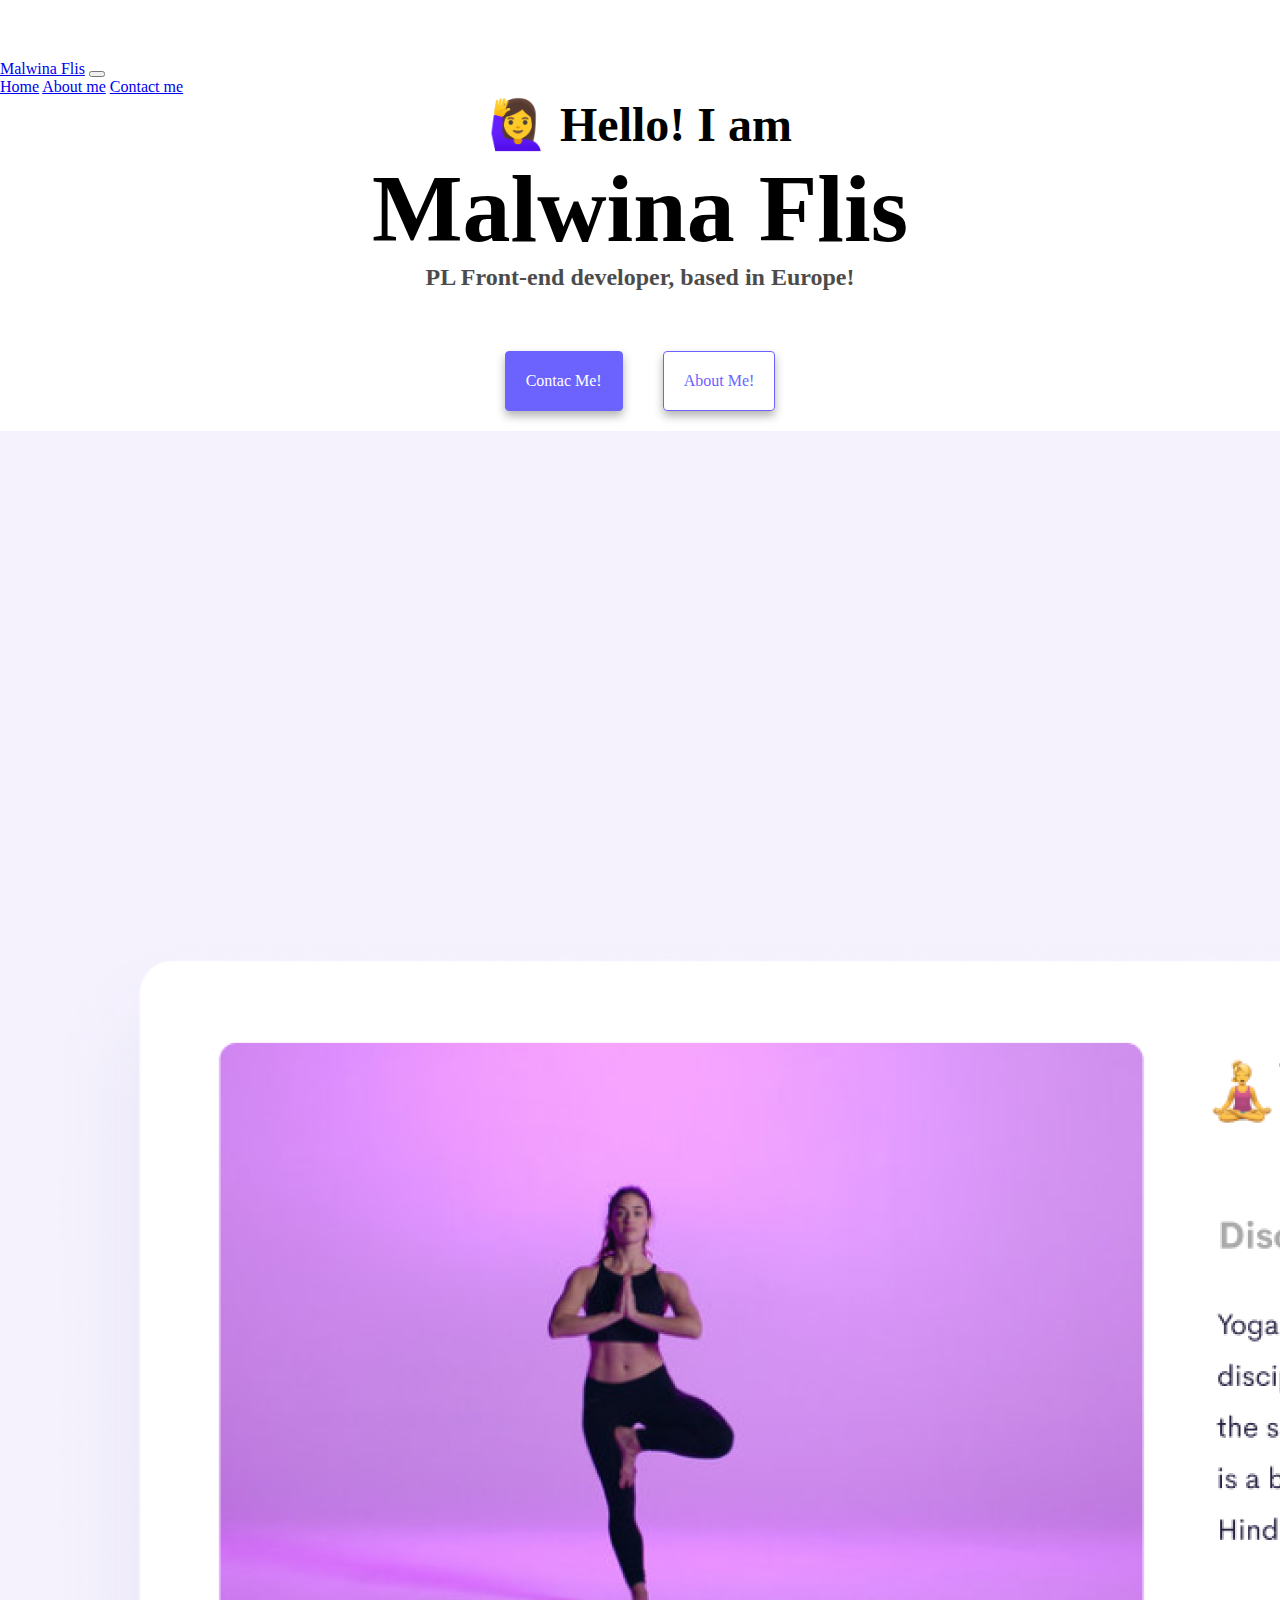
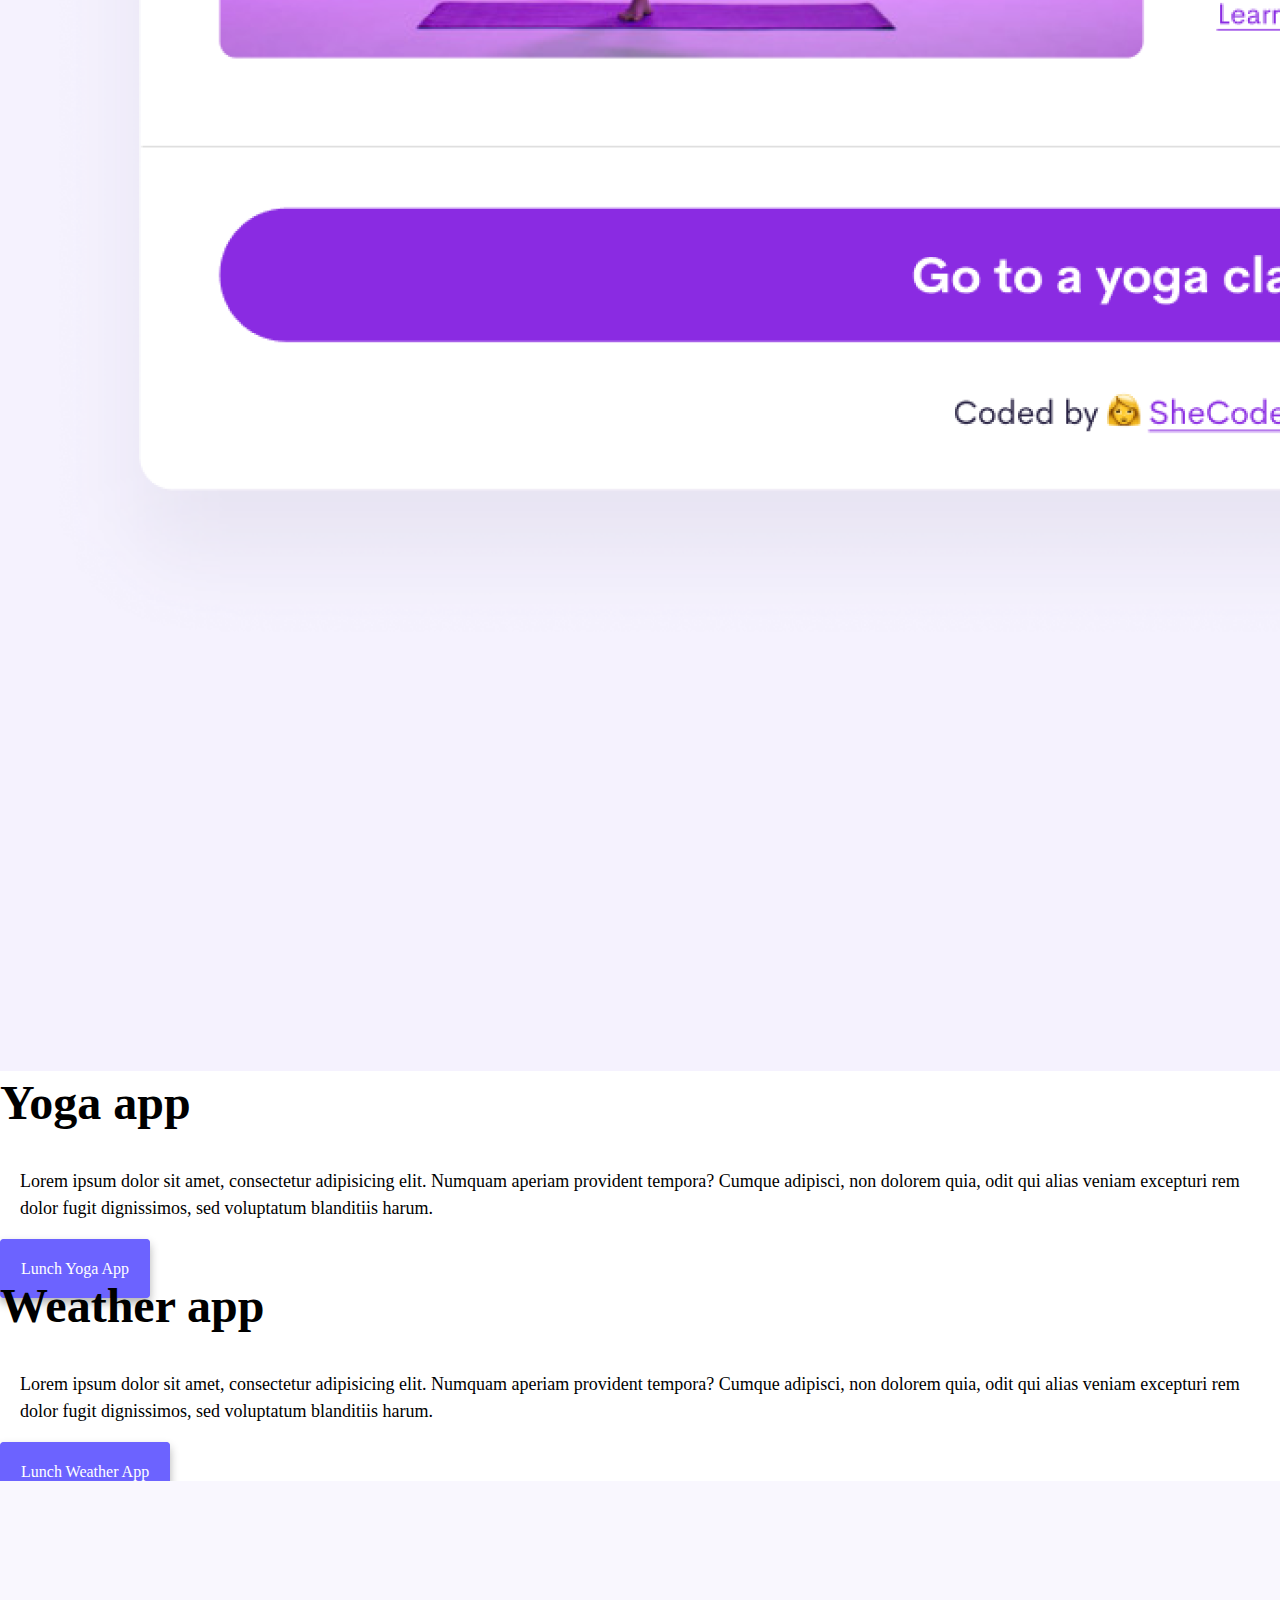
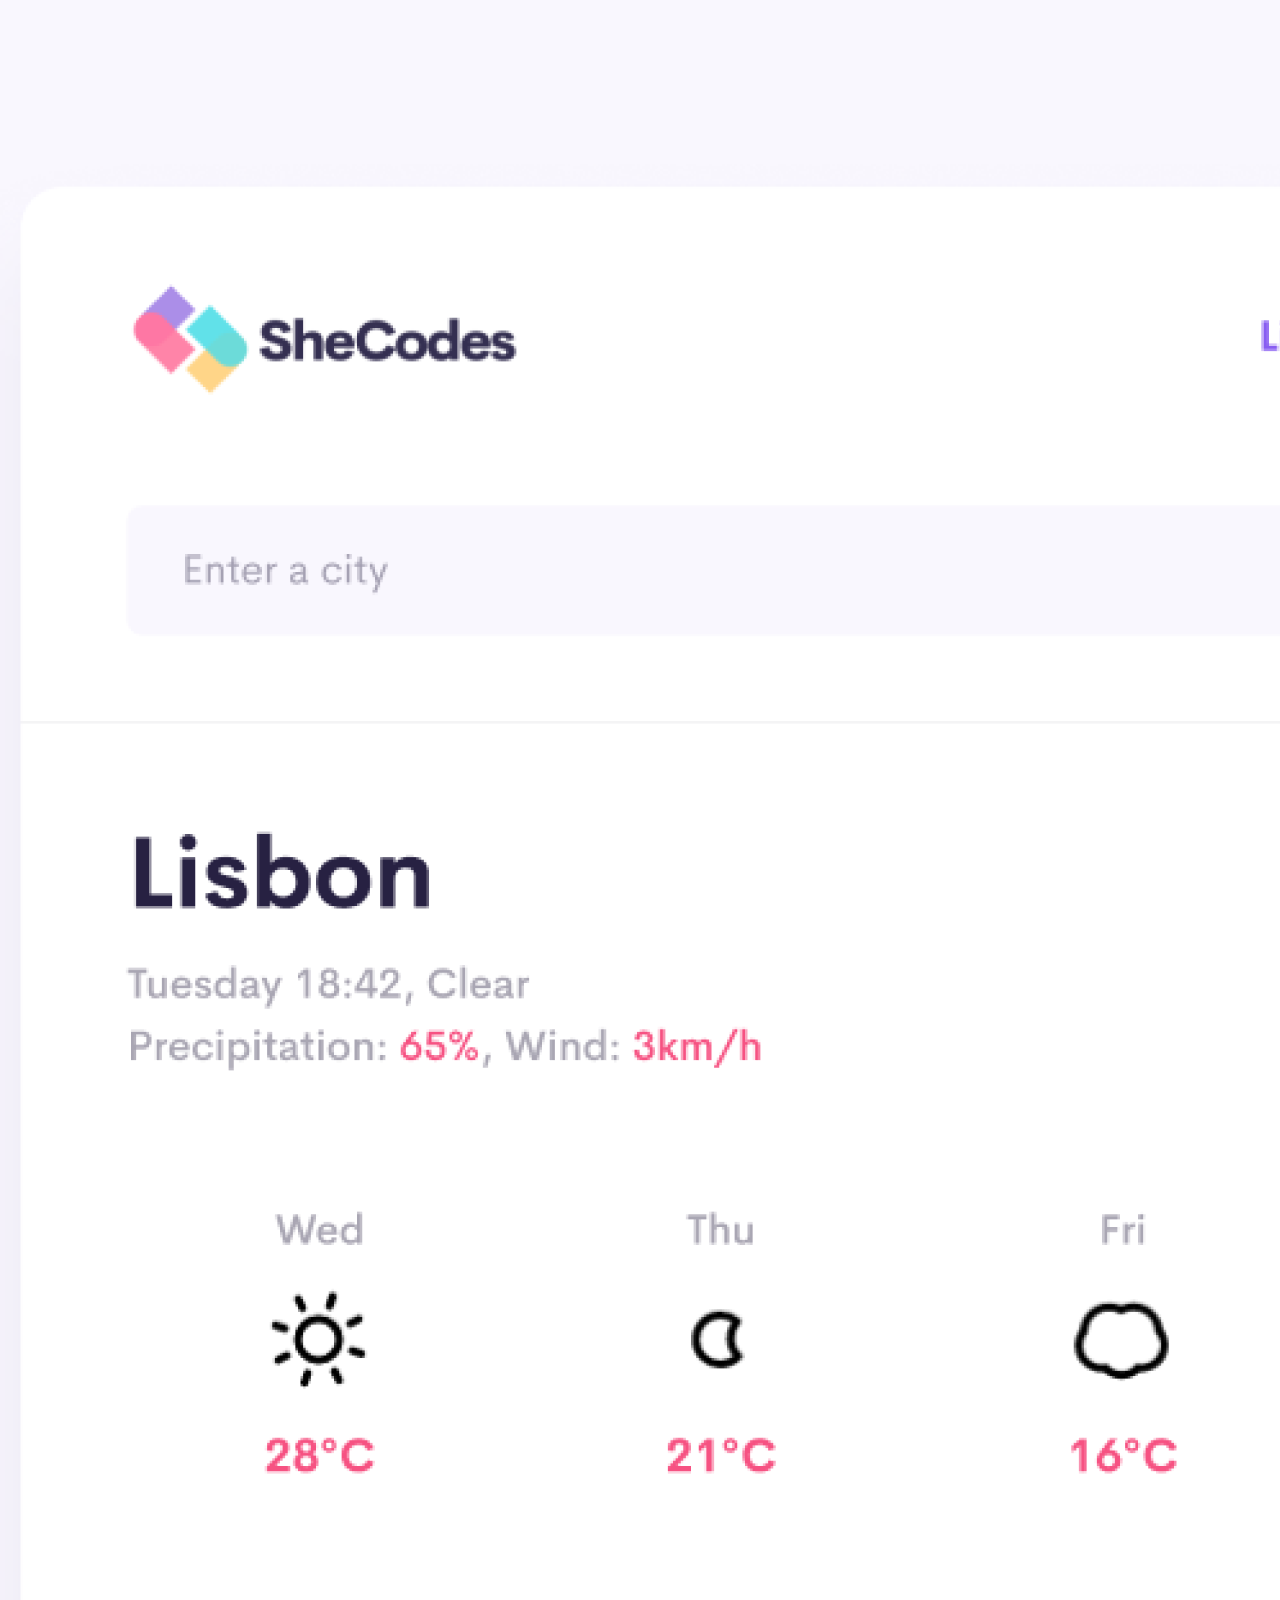
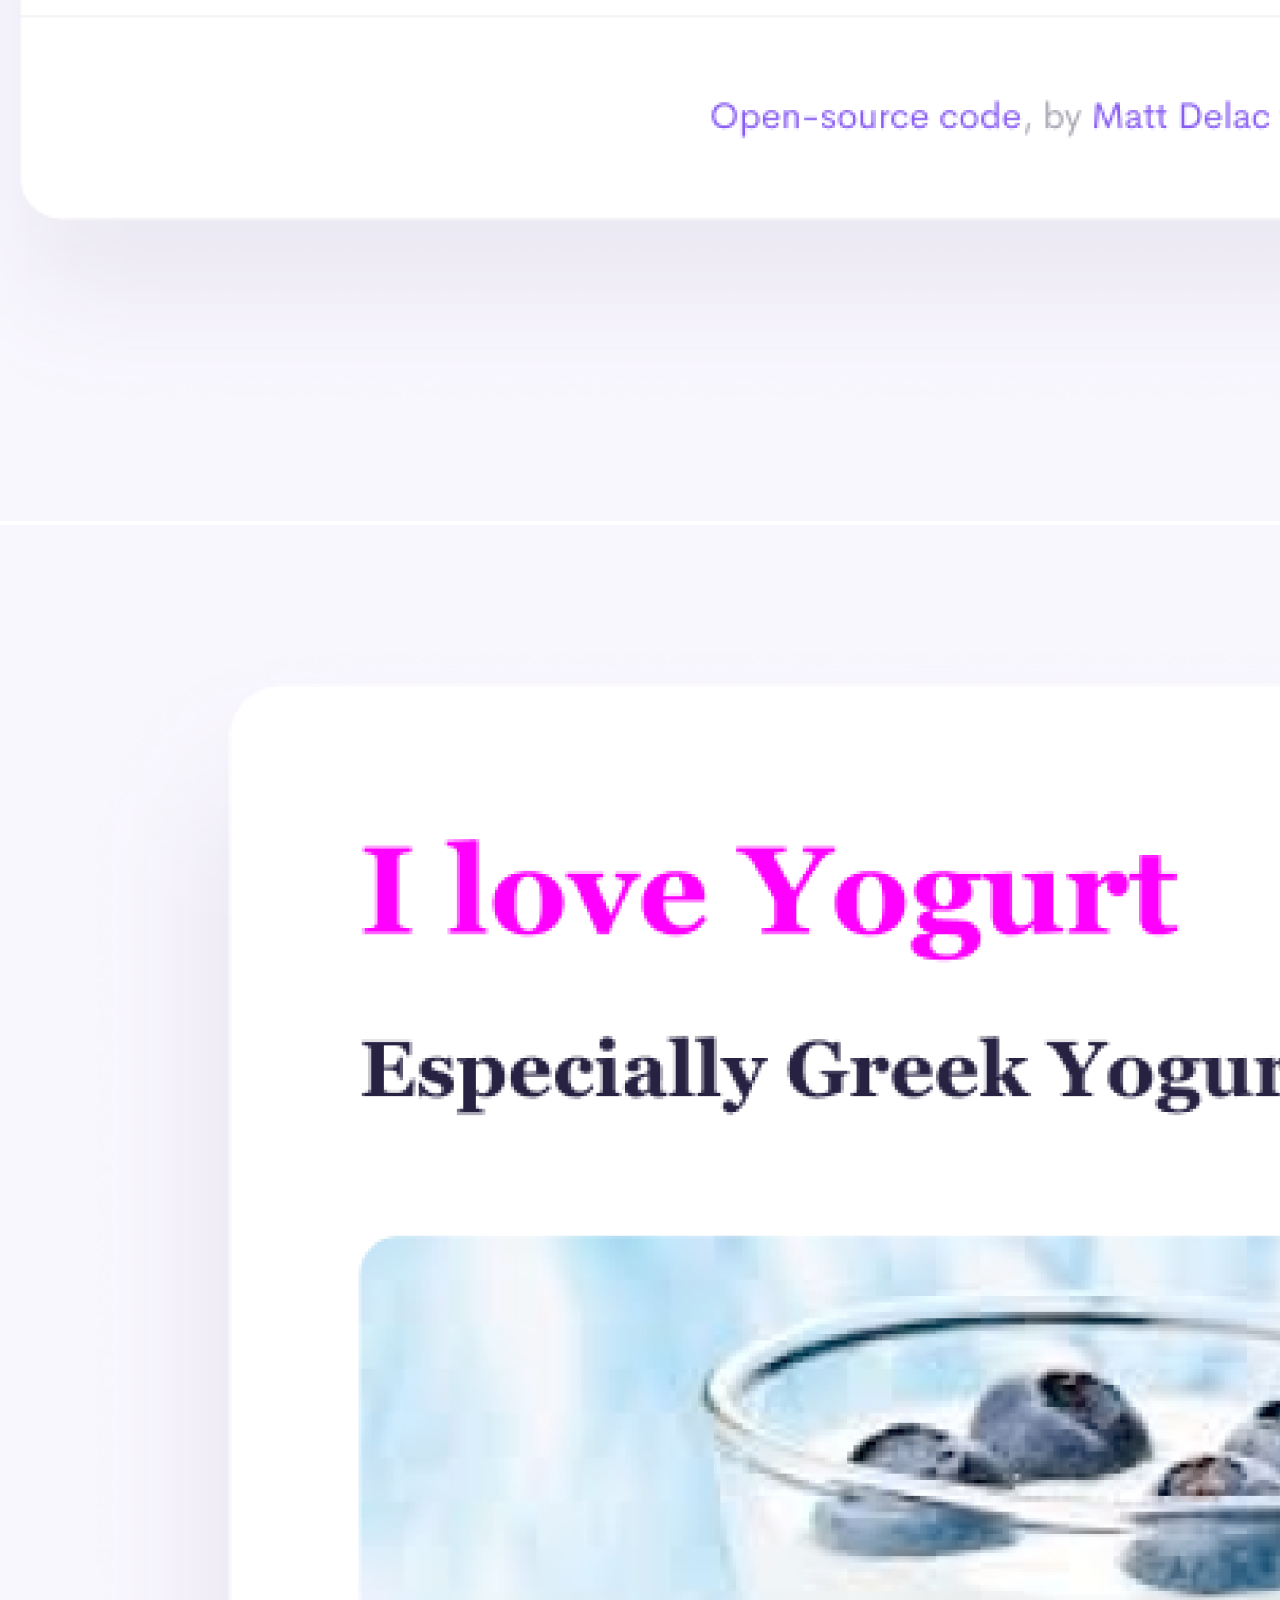
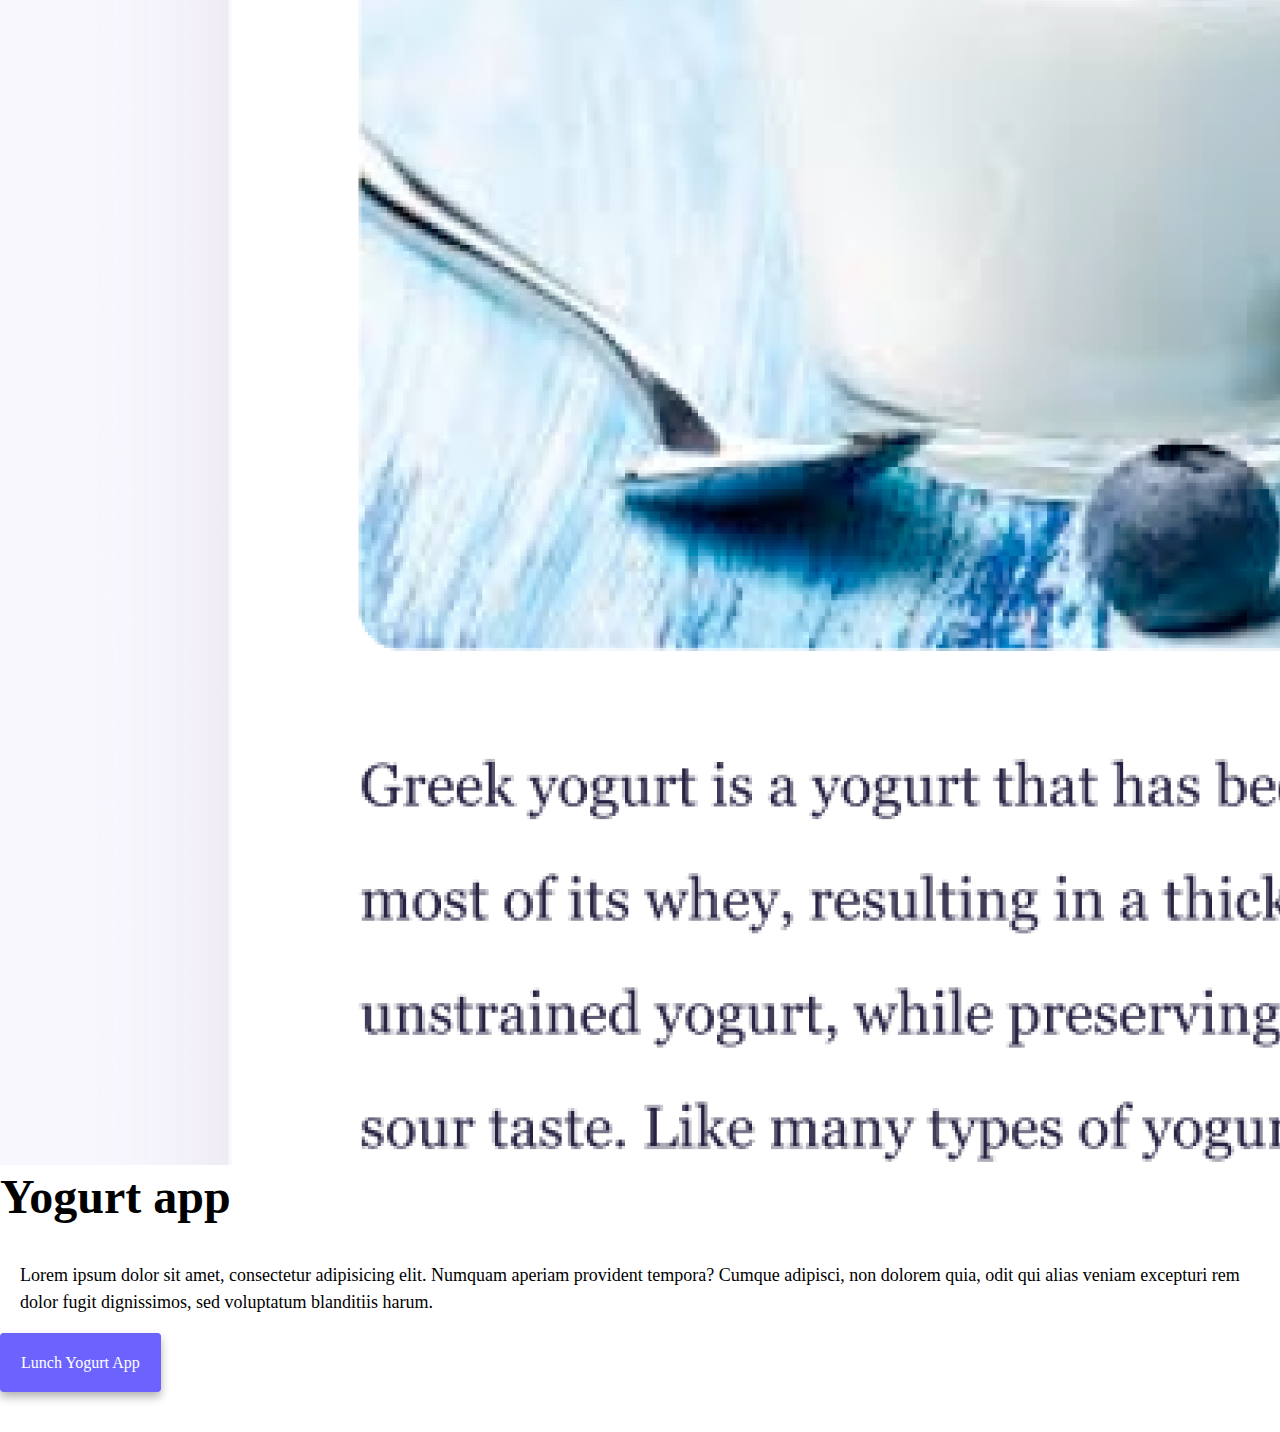
<file: index.html>
<!DOCTYPE html>
<html lang="en">
  <head>
    <meta charset="UTF-8" />
    <meta http-equiv="X-UA-Compatible" content="IE=edge" />
    <meta name="viewport" content="width=device-width, initial-scale=1.0" />
    <meta name="decsription" content="Page about front-end developer and contact" />
    <link rel="stylesheet" href="src/style.css" />
    <link
      href="https://cdn.jsdelivr.net/npm/bootstrap@5.2.0/dist/css/bootstrap.min.css"
      rel="stylesheet"
      integrity="sha384-gH2yIJqKdNHPEq0n4Mqa/HGKIhSkIHeL5AyhkYV8i59U5AR6csBvApHHNl/vI1Bx"
      crossorigin="anonymous"
    />
    <script
      src="https://cdn.jsdelivr.net/npm/bootstrap@5.2.0/dist/js/bootstrap.bundle.min.js"
      integrity="sha384-A3rJD856KowSb7dwlZdYEkO39Gagi7vIsF0jrRAoQmDKKtQBHUuLZ9AsSv4jD4Xa"
      crossorigin="anonymous"
    ></script>
    <title>Front-end dev - Malwina Flis</title>
    </style>
  </head>
  <body>
    <nav class="navbar navbar-expand-lg bg-light fixed-top">
      <div class="container-fluid">
        <a class="navbar-brand ps-5" href="index.html" title="Navigation Bar">Malwina Flis</a>
        <button
          class="navbar-toggler"
          type="button"
          data-bs-toggle="collapse"
          data-bs-target="#navbarNavAltMarkup"
          aria-controls="navbarNavAltMarkup"
          aria-expanded="false"
          aria-label="Toggle navigation"
        >
          <span class="navbar-toggler-icon"></span>
        </button>
        <div class="collapse navbar-collapse" id="navbarNavAltMarkup">
          <div class="navbar-nav">
            <a class="nav-link" href="index.html" title="Homepage">Home</a>
            <a class="nav-link" href="about.html" title="About me">About me</a>
            <a class="nav-link" href="about.html#contact-me" title="Contact me">Contact me</a>
          </div>
        </div>
      </div>
    </nav>
    <h2 class="pt-5 pb-3 mt-5">🙋‍♀️ Hello! I am</h2>
    <h1>Malwina Flis</h1>
    <h3>PL Front-end developer, based in Europe!</h3>
    <div class="nav-links">
      <a href="about.html#contact-me" class="contact-me" title="Contact me">Contac Me!</a>
      <a href="about.html" class="about-me" title="About me">About Me!</a>
    </div>

    <div class="container">
      <div class="row mt-5">
        <div class="col-md-6">
          <img src="img/yoga.png" class="img-fluid rounded d-none d-md-block" alt="Women doing yoga"/>
        </div>
        <div class="col-md-6">
          <h2 class="ms-3 title-app">Yoga app</h2>
          <p class="desc">
            Lorem ipsum dolor sit amet, consectetur adipisicing elit. Numquam
            aperiam provident tempora? Cumque adipisci, non dolorem quia, odit
            qui alias veniam excepturi rem dolor fugit dignissimos, sed
            voluptatum blanditiis harum.
          </p>
          <div class="mt-5 mb-5"><a href="#" class="button-link ms-3" title="Yoga App">Lunch Yoga App</a></div>
        </div>
      </div>

  <div class="row mt-5">
        <div class="col-md-6">
          <h2 class="ms-3 title-app">Weather app</h2>
          <p class="desc">
            Lorem ipsum dolor sit amet, consectetur adipisicing elit. Numquam
            aperiam provident tempora? Cumque adipisci, non dolorem quia, odit
            qui alias veniam excepturi rem dolor fugit dignissimos, sed
            voluptatum blanditiis harum.
          </p>
          <div class="mt-5 mb-5"><a href="#" class="button-link ms-3" title="Weather App">Lunch Weather App</a></div>
        </div>
        <div class="col-md-6">
          <img src="img/weather.png" class="img-fluid rounded d-none d-md-block" alt="Weather App Screen"/>
        </div>

      </div>  <div class="row mt-5">
        <div class="col-md-6">
          <img src="img/yogurt.png" class="img-fluid rounded mb-5 d-none d-md-block" alt="Greek Yogurt"/>
        </div>
        <div class="col-md-6">
          <h2 class="ms-3 title-app">Yogurt app</h2>
          <p class="desc">
            Lorem ipsum dolor sit amet, consectetur adipisicing elit. Numquam
            aperiam provident tempora? Cumque adipisci, non dolorem quia, odit
            qui alias veniam excepturi rem dolor fugit dignissimos, sed
            voluptatum blanditiis harum.
          </p>
          <div class="mt-5 mb-5"><a href="#" class="button-link ms-3" title="Yogurt App">Lunch Yogurt App</a></div>
        </div>
      </div>
  </body>
</html>
</file>
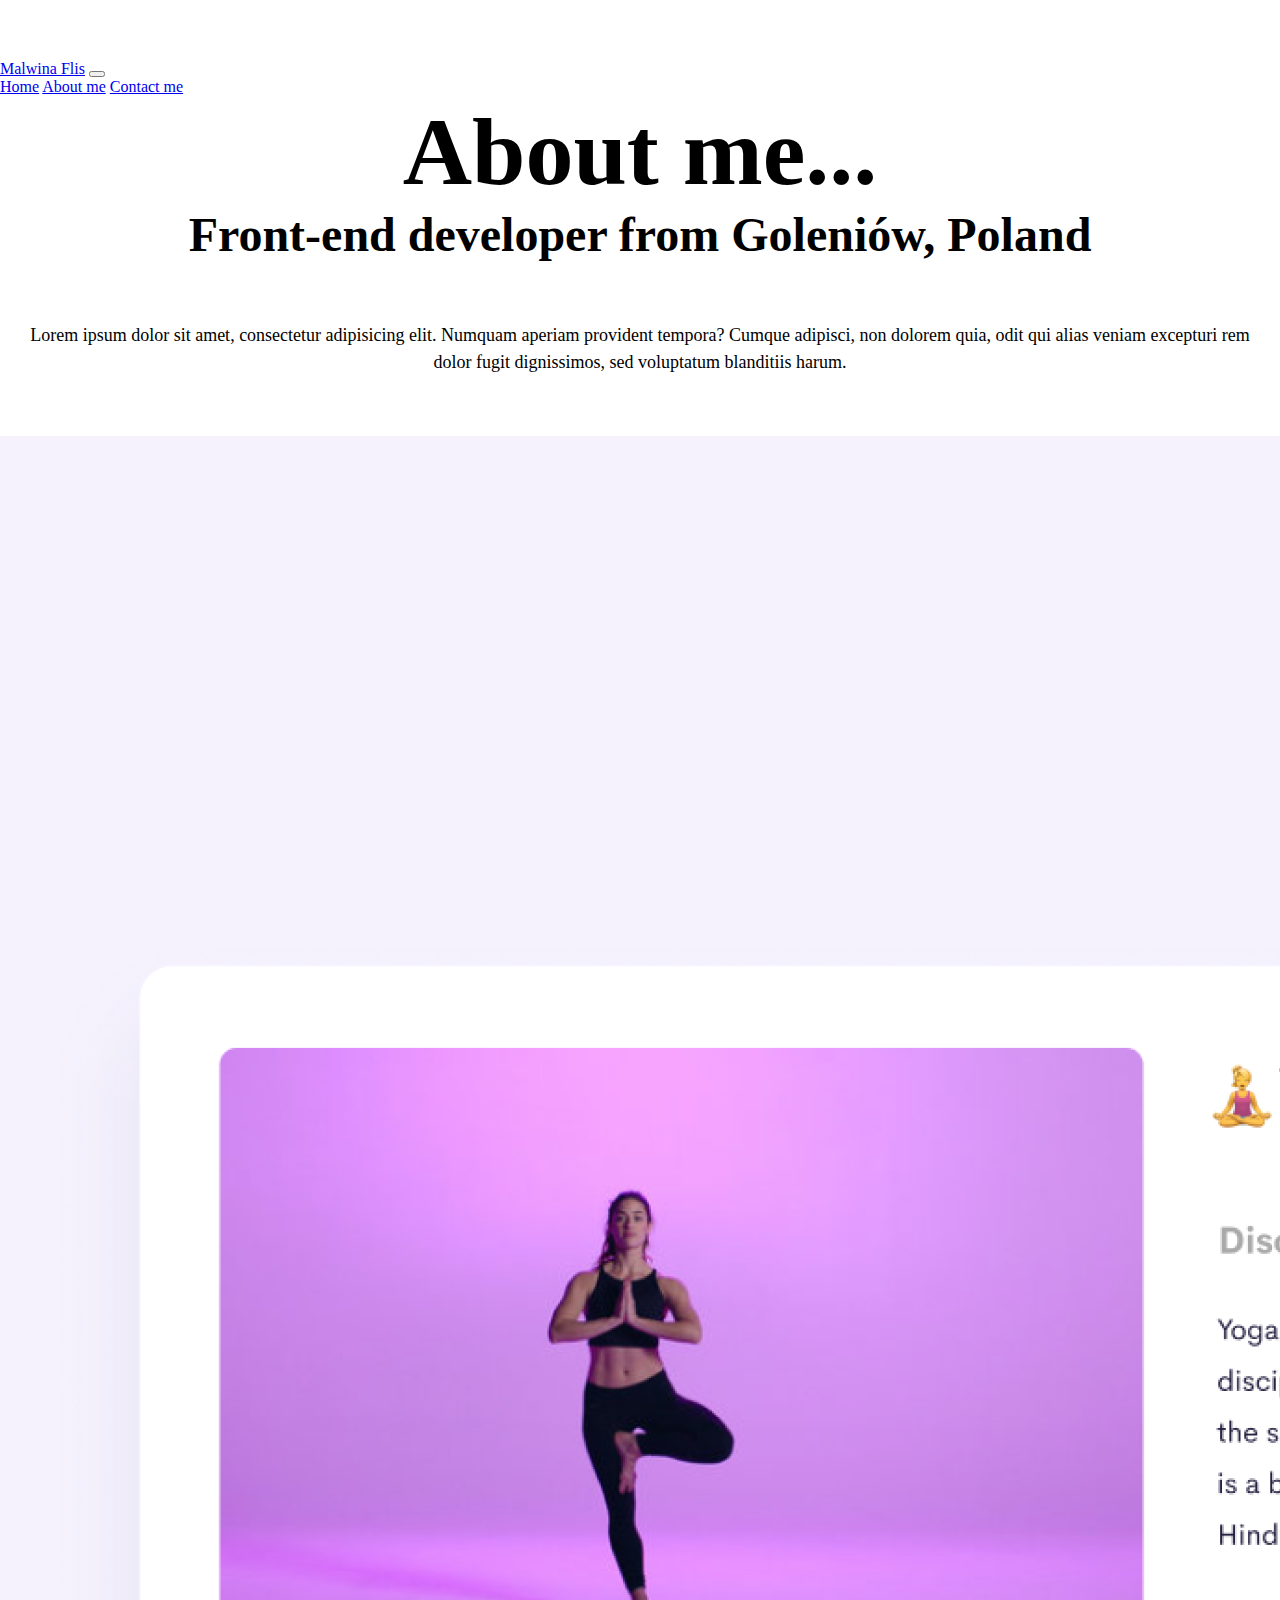
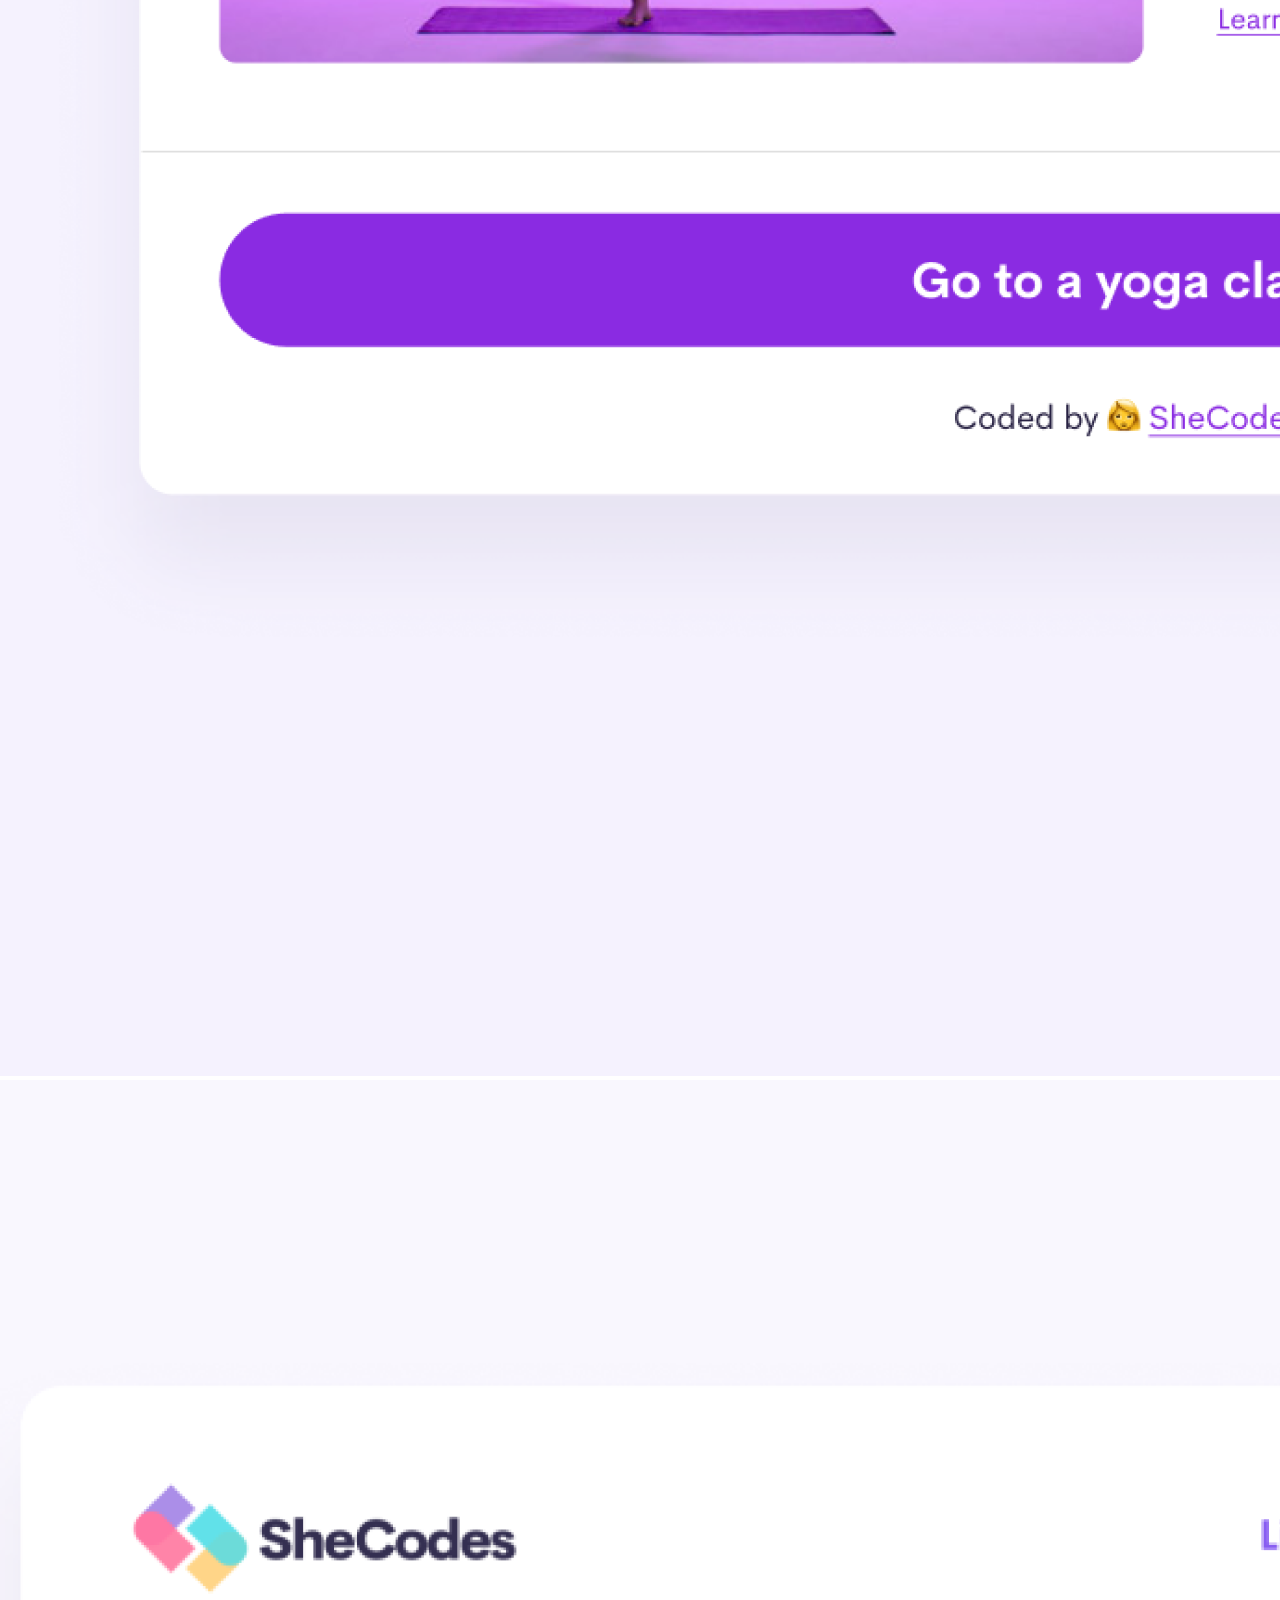
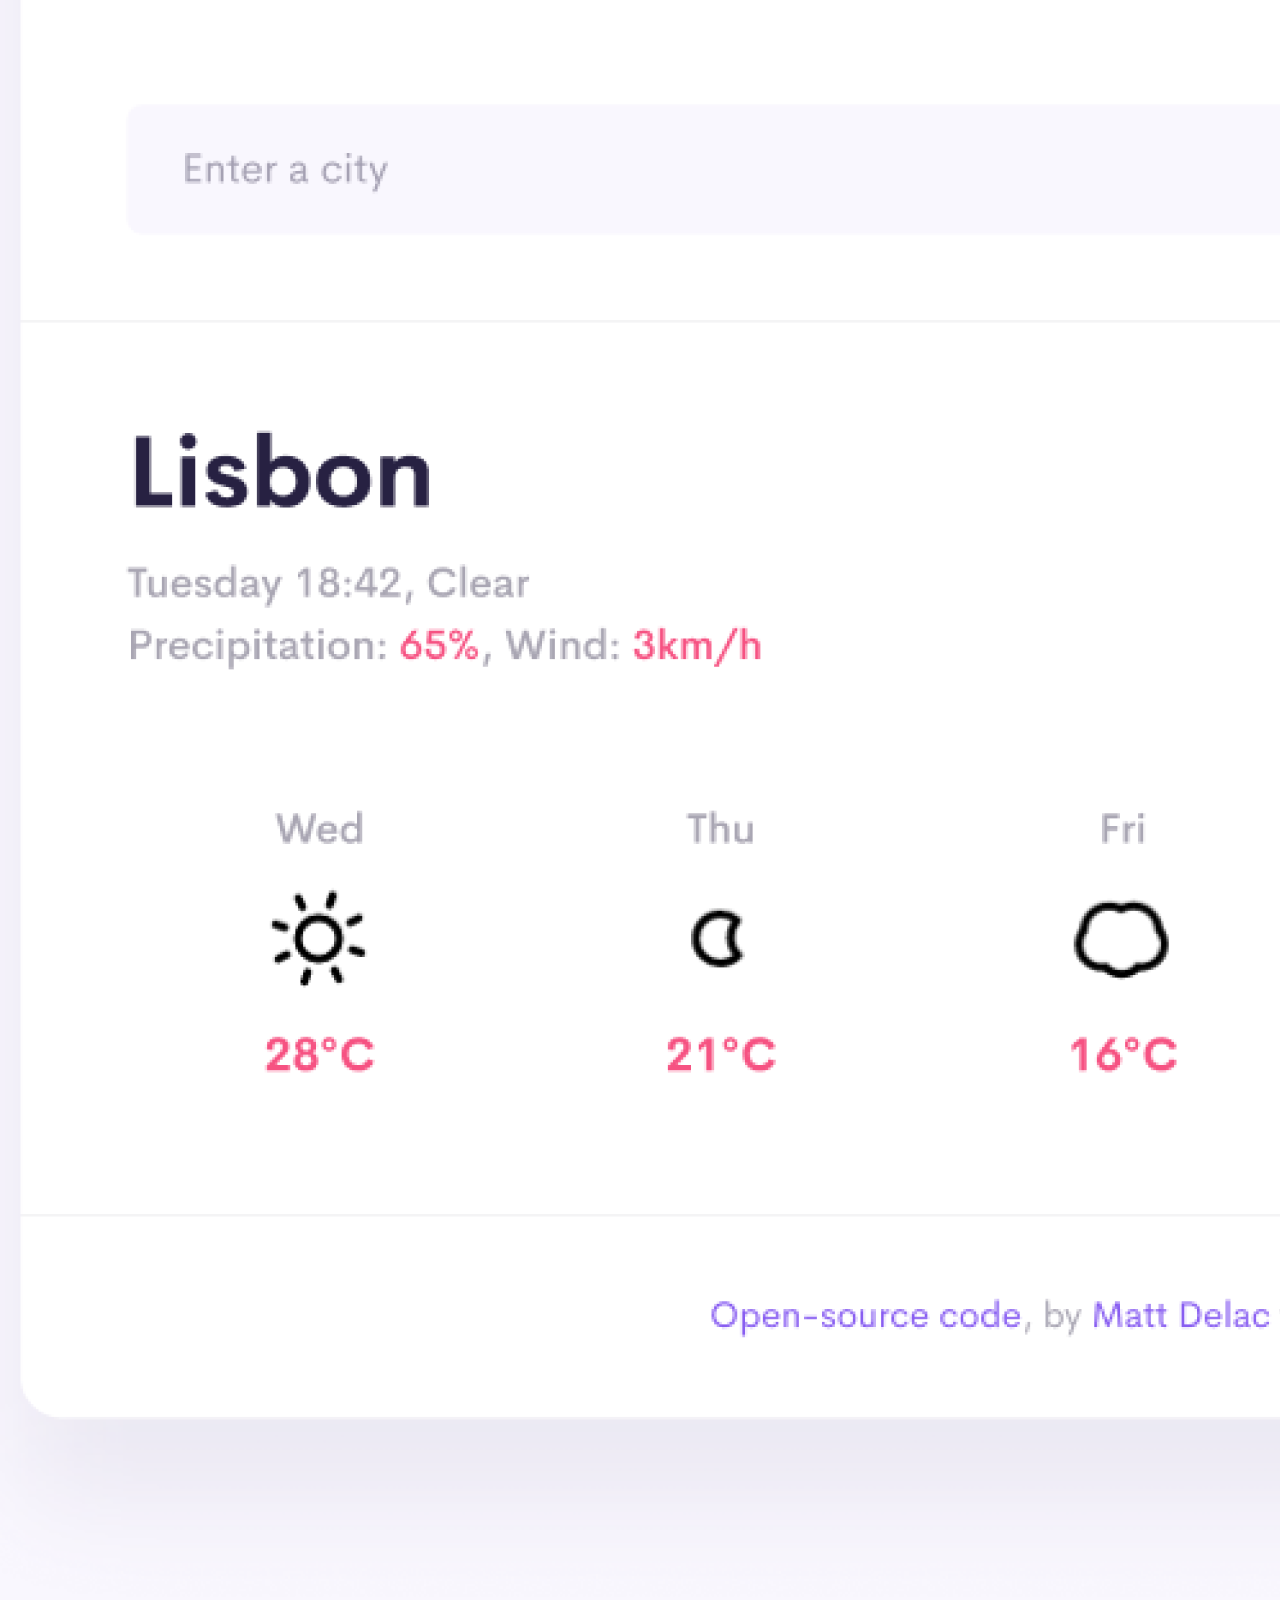
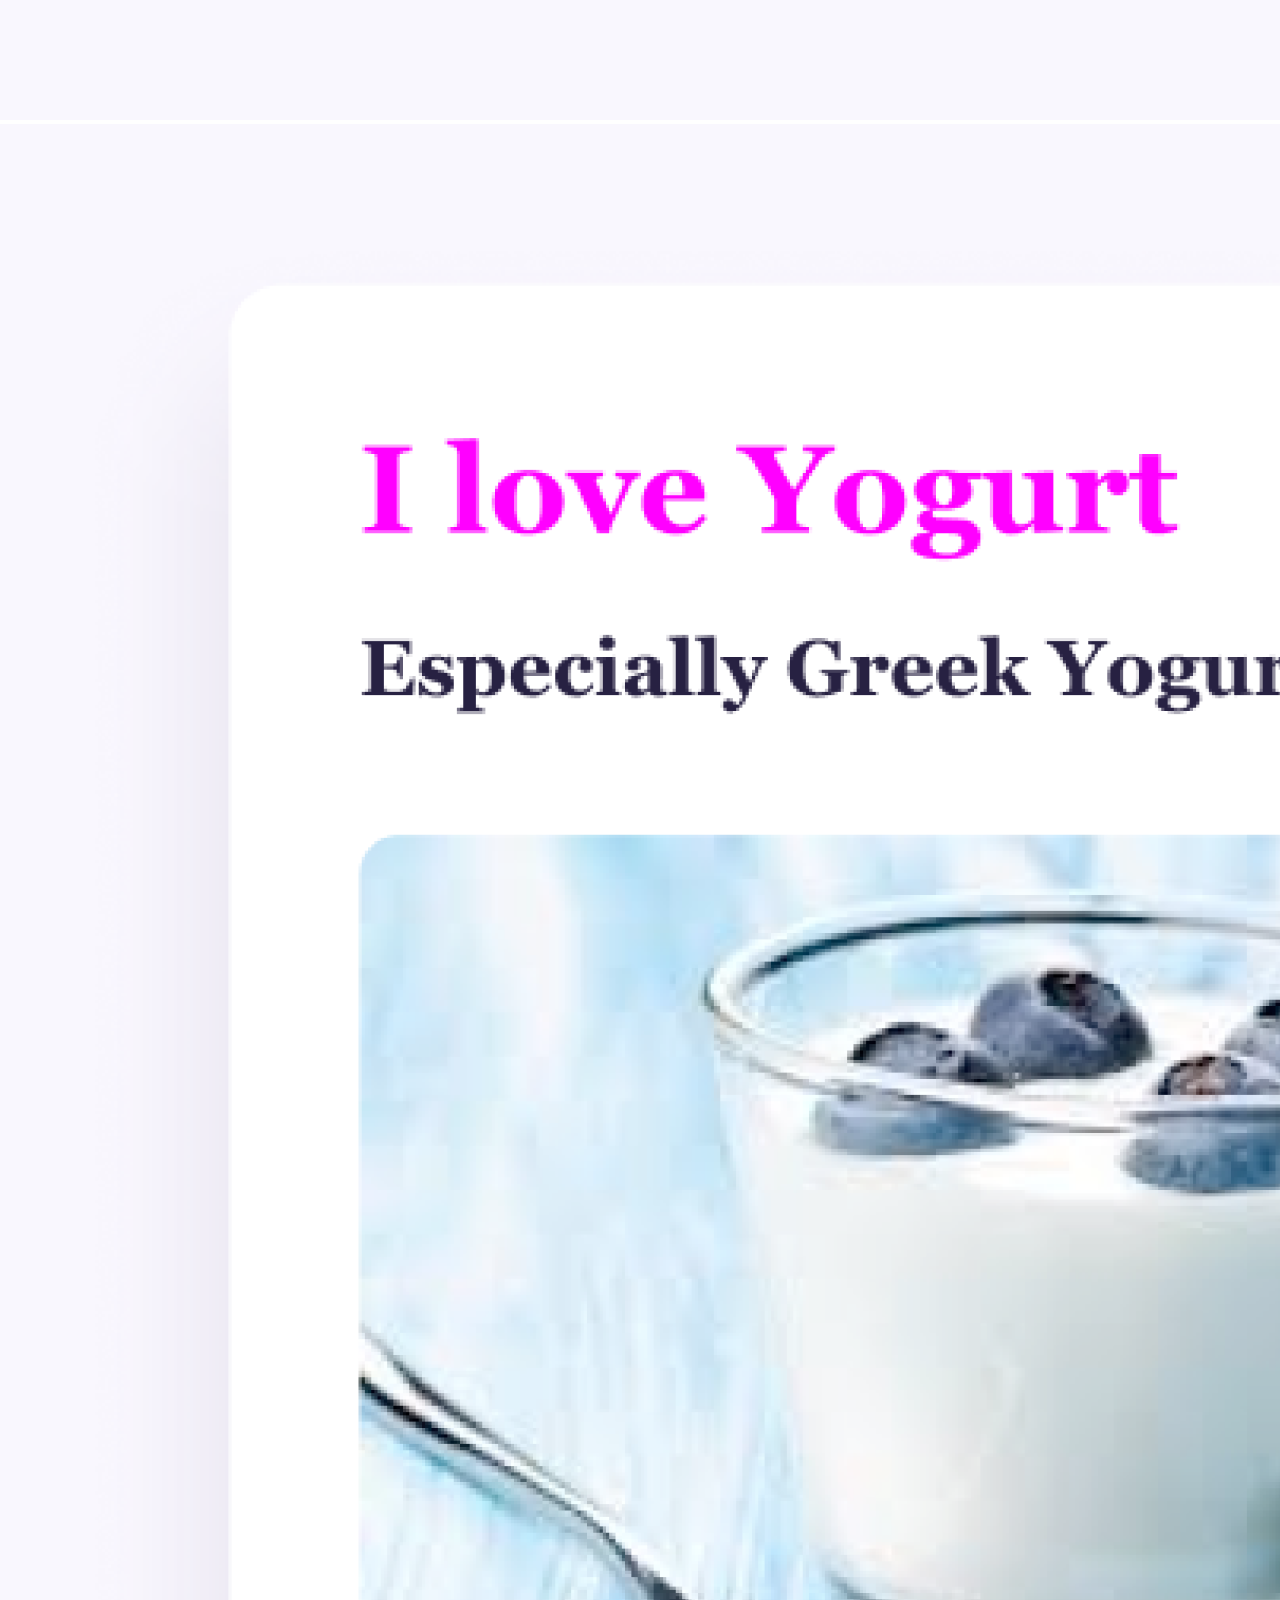
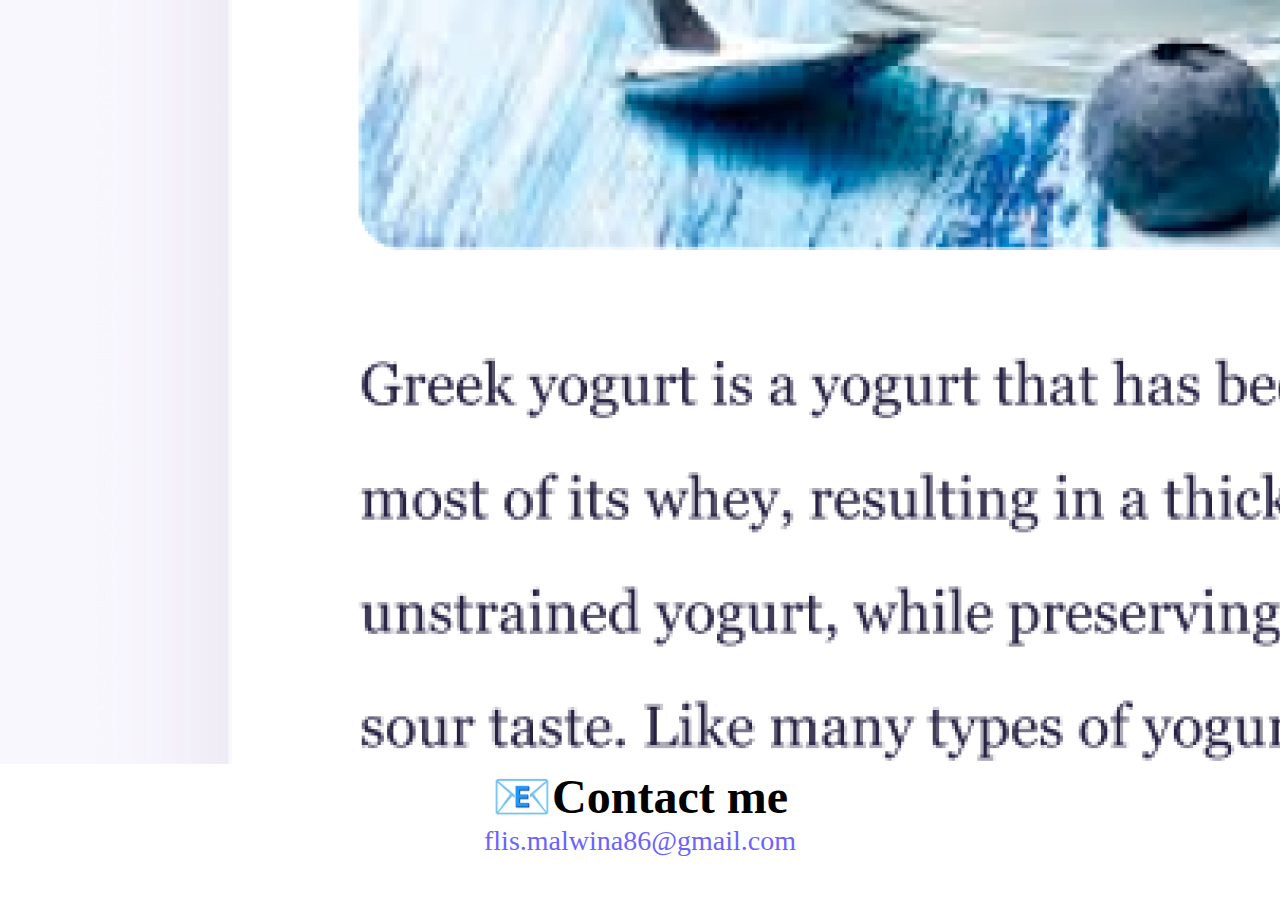
<file: about.html>
<!DOCTYPE html>
<html lang="en">
  <head>
    <meta charset="UTF-8" />
    <meta http-equiv="X-UA-Compatible" content="IE=edge" />
    <meta name="viewport" content="width=device-width, initial-scale=1.0" />
    <meta
      name="decsription"
      content="Page about front-end developer and contact"
    />
    <link rel="stylesheet" href="src/style.css" />
    <link
      href="https://cdn.jsdelivr.net/npm/bootstrap@5.2.0/dist/css/bootstrap.min.css"
      rel="stylesheet"
      integrity="sha384-gH2yIJqKdNHPEq0n4Mqa/HGKIhSkIHeL5AyhkYV8i59U5AR6csBvApHHNl/vI1Bx"
      crossorigin="anonymous"
    />
    <script
      src="https://cdn.jsdelivr.net/npm/bootstrap@5.2.0/dist/js/bootstrap.bundle.min.js"
      integrity="sha384-A3rJD856KowSb7dwlZdYEkO39Gagi7vIsF0jrRAoQmDKKtQBHUuLZ9AsSv4jD4Xa"
      crossorigin="anonymous"
    ></script>
    <title>About Me - Malwina Flis</title>
  </head>
  <body>
    <nav class="navbar navbar-expand-lg fixed-top bg-light">
      <div class="container-fluid">
        <a class="navbar-brand ps-5" href="index.html" title="Navigation Bar"
          >Malwina Flis</a
        >
        <button
          class="navbar-toggler"
          type="button"
          data-bs-toggle="collapse"
          data-bs-target="#navbarNavAltMarkup"
          aria-controls="navbarNavAltMarkup"
          aria-expanded="false"
          aria-label="Toggle navigation"
        >
          <span class="navbar-toggler-icon"></span>
        </button>
        <div class="collapse navbar-collapse" id="navbarNavAltMarkup">
          <div class="navbar-nav">
            <a class="nav-link" href="index.html" title="Homepage">Home</a>
            <a class="nav-link" href="about.html" title="About me">About me</a>
            <a class="nav-link" href="about.html#contact-me" title="Contact me"
              >Contact me</a
            >
          </div>
        </div>
      </div>
    </nav>
    <h1 class="pt-5 pb-3 mt-5">About me...</h1>
    <h2>Front-end developer from Goleniów, Poland</h2>
    <div class="description-about-me">
      <p class="text">
        Lorem ipsum dolor sit amet, consectetur adipisicing elit. Numquam
        aperiam provident tempora? Cumque adipisci, non dolorem quia, odit qui
        alias veniam excepturi rem dolor fugit dignissimos, sed voluptatum
        blanditiis harum.
      </p>
    </div>

    <div class="container">
      <div class="row">
        <div class="col-md-4">
          <img
            src="img/yoga.png"
            class="img-fluid p-2 shadow rounded mb-5"
            alt="Women doing yoga"
          />
        </div>
        <div class="col-md-4">
          <img
            src="img/weather.png"
            class="img-fluid p-2 shadow rounded mb-5"
            alt="Weather App Screen"
          />
        </div>
        <div class="col-md-4">
          <img
            src="img/yogurt.png"
            class="img-fluid p-2 shadow rounded mb-5"
            alt="Greek Yogurt"
          />
        </div>
      </div>
    </div>

    <div class="link-contact-me">
      <h2 class="pt-5">📧Contact me</h2>
      <a
        href="mailto:flis.malwina86@gmail.com"
        title="flis.malwina86@gmail.com"
        id="contact-me"
        class="mb-5"
        >flis.malwina86@gmail.com</a
      >
    </div>
  </body>
</html>
</file>
<file: src/style.css>
:root {
  --001-button: #6c63ff;
  --002-background: #f5f2fe;
  --003-text: #fff;
  --opacity: 0.7;
  --box-shadow: 0 5px 10px rgba(0, 0, 0, 0.3);
}

body {
  margin: 60px auto;
}

h1,
h2,
h3 {
  text-align: center;
  margin: 0 auto;
}

h1 {
  font-size: 96px;
}

h2 {
  font-size: 48px;
}

h3 {
  font-size: 24px;
  opacity: var(--opacity);
}

.nav-links {
  display: flex;
  justify-content: center;
  margin-top: 40px;
}

.nav-links a {
  margin: 20px;
  text-decoration: none;
  padding: 20px;
  border: 1px solid var(--001-button);
  border-radius: 4px;
  box-shadow: var(--box-shadow);
}

.contact-me {
  background: var(--001-button);
  color: var(--003-text);
}

.about-me {
  color: var(--001-button);
}

.back-link {
  text-align: center;
  display: block;
  color: var(--001-button);
  text-decoration: none;
}

#contact-me {
  display: flex;
  justify-content: center;
  color: var(--001-button);
  text-decoration: none;
  font-size: 28px;
}

.description-about-me {
  display: flex;
  margin: 30px 0;
}

.description-about-me p {
  margin: 10px;
}

p {
  padding: 20px;
  border-radius: 4px;
  line-height: 1.5;
  font-size: 18px;
  text-align: center;
}

.button-link {
  background: var(--001-button);
  padding: 20px;
  text-decoration: none;
  border: 1px solid var(--001-button);
  border-radius: 4px;
  box-shadow: var(--box-shadow);
  color: var(--003-text);
}

.desc,
.title-app {
  display: block;
  text-align: left;
}

@media (max-width: 768px) {
  .desc,
  .title-app {
    text-align: center;
  }

  .title-app {
    font-size: 34px;
  }

  .button-link {
    display: block;
    text-align: center;
    margin: 0 20px;
  }
}
</file>
